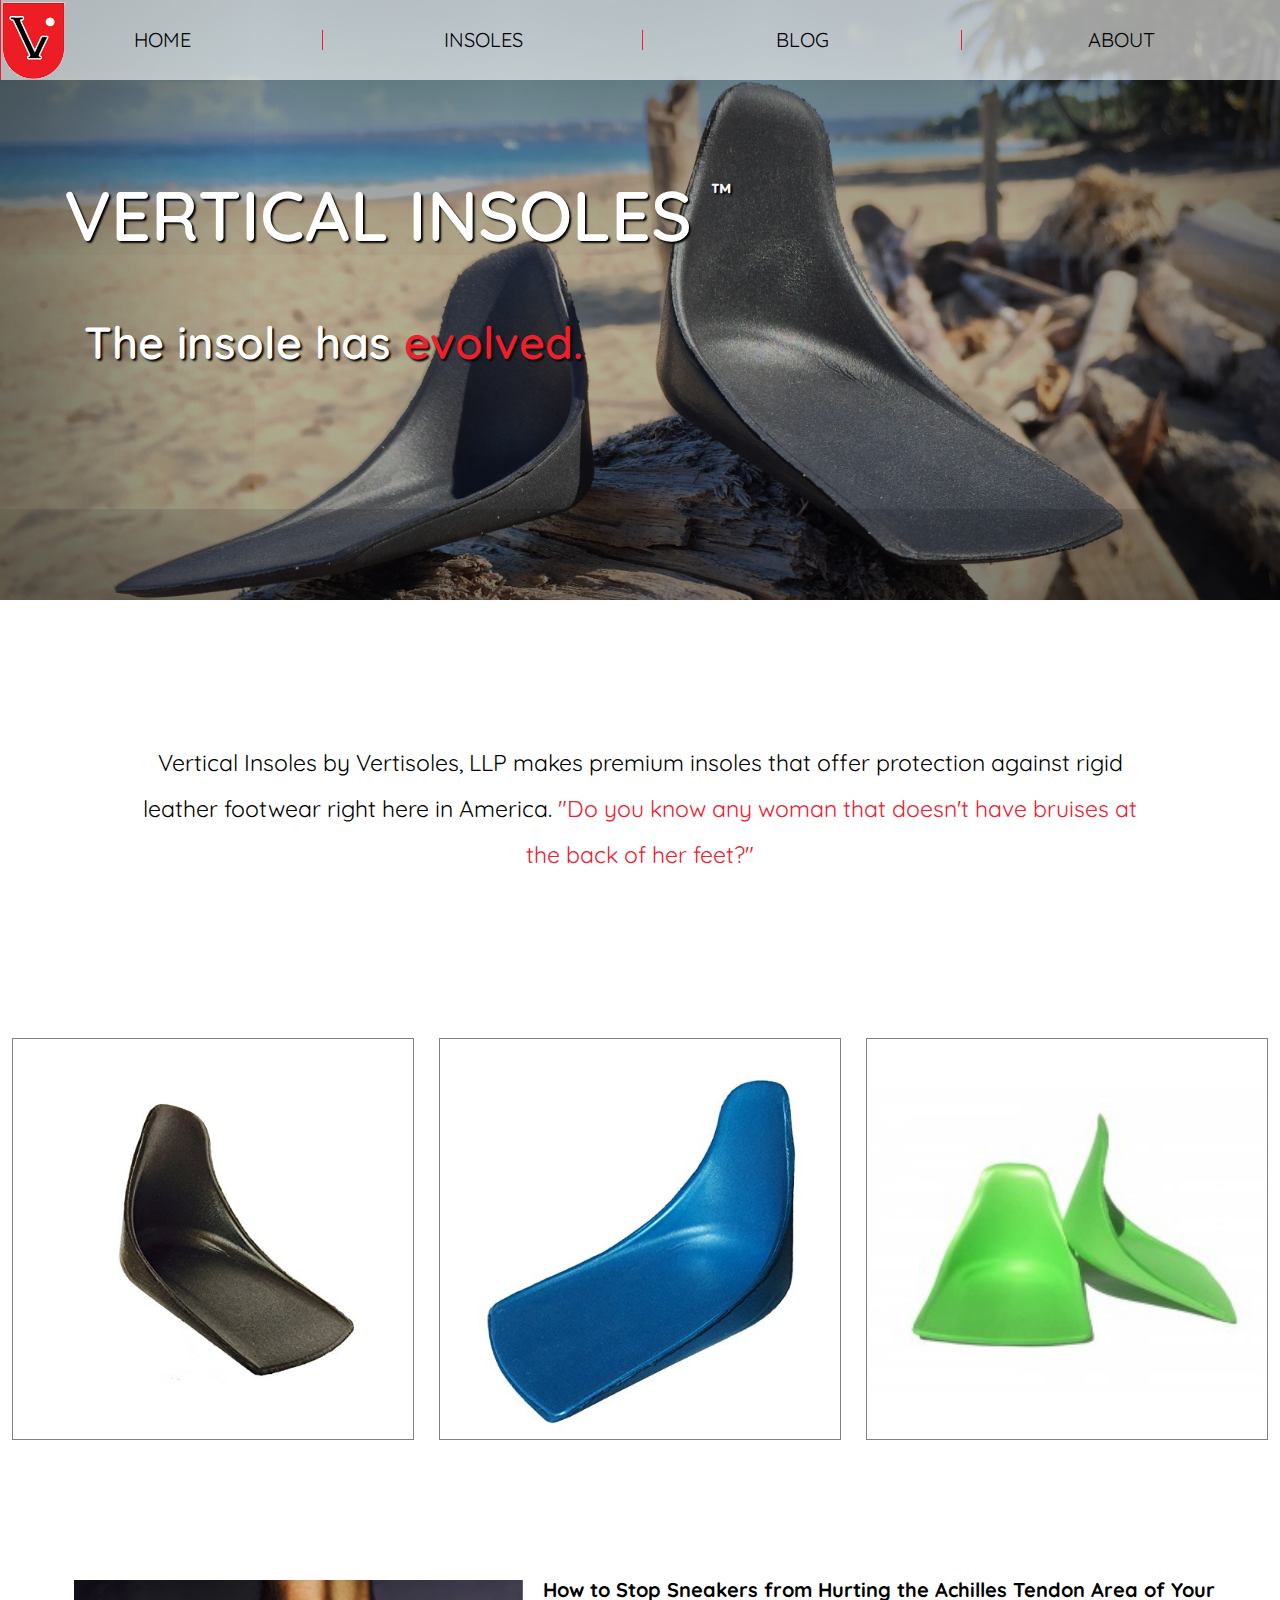
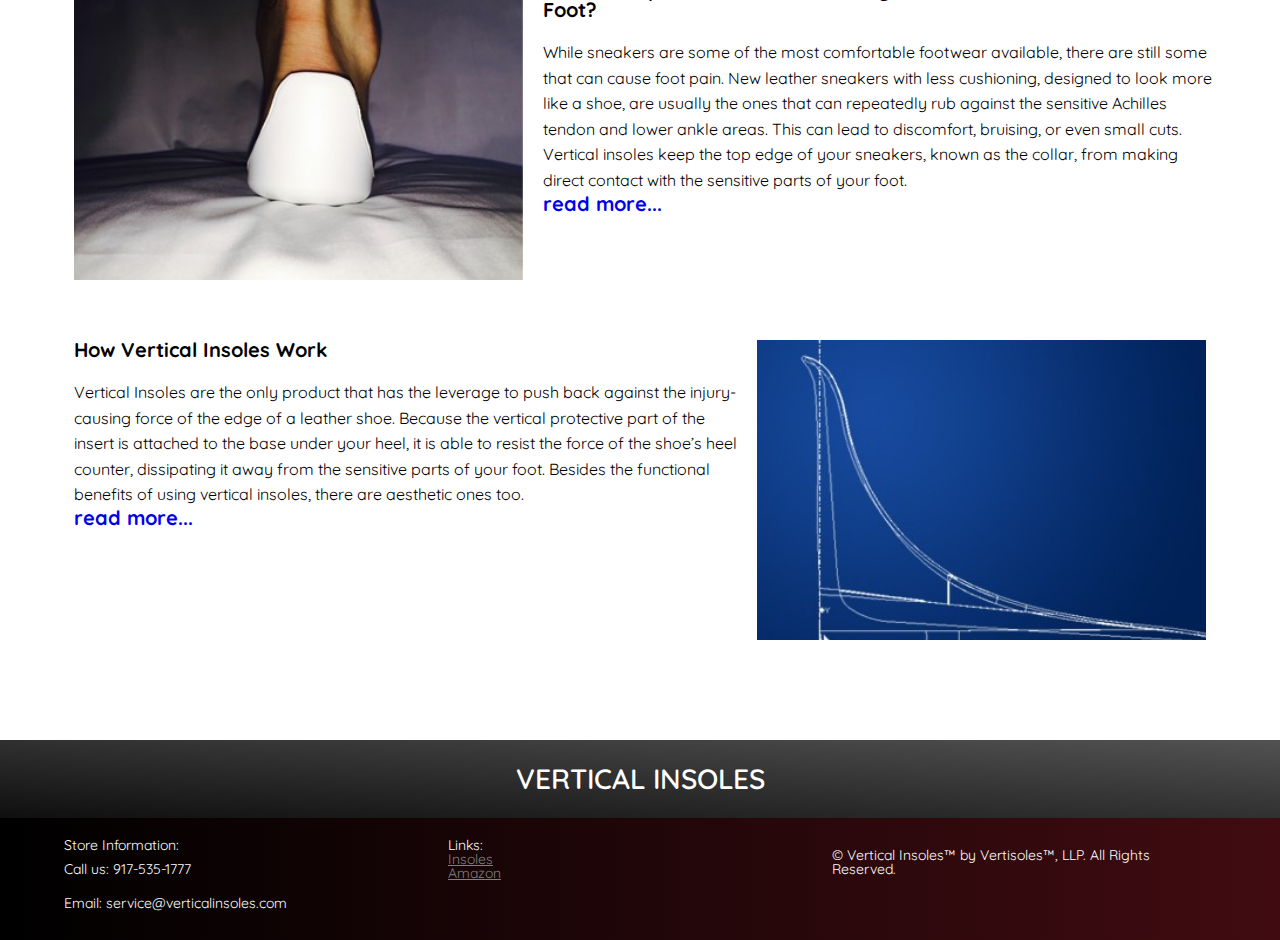
<file: index.html>
<!DOCTYPE html>
<html>
  <head>
    <meta charset="utf-8">
    <title> Vertical Insoles </title>
    <meta name="viewport" content="width=device-width, initial-scale=1.0">

    <link rel="stylesheet" href="assets/stylesheets/main.css">
    <link href="https://fonts.googleapis.com/css?family=Quicksand:400,500" rel="stylesheet">
    <script src="https://ajax.googleapis.com/ajax/libs/jquery/3.2.1/jquery.min.js"></script>
    <!-- <link rel="external" href="assets/stylesheets/master.js"> -->

  </head>
  <body>


<!--
||||||||||||||||||||||||||||||||||||||||||||||||||||||||||||||||||||||||||||||||
|||||||||||||||||||||| HEADER|||||||||||HEADER||||||||||HEADER||||||||||||||||||
||||||||||||||||||||||||||||||||||||||||||||||||||||||||||||||||||||||||||||||||
-->
<section id="hero">
  <h1>VERTICAL INSOLES <span style="font-size:26px; vertical-align:top;">&trade;</span></h1>
  <h2 id="hero-kicker">The insole has <span class="red-text">evolved.</span></h2>
</section>

    <header id="verticalinsoles">

      <!-- NAV BAR -->

      <nav>
        <a id="nav-logo" href="index.html"> <p>HOME</p> </a>
        <ul>
          <li class="nav-links"><a href="product.html">INSOLES</a></li>
          <li class="nav-links  blog-dropdown"><a>BLOG
            <div class="blog-drawer">
              <a href="article1.html">How to Stop Hurting your Heel</a>
              <a href="article2.html">How Vertical Inosles work</a>
              <a href="article3.html">Anatomy of a Shoe</a>
              <a href="article4.html">Correct Boot Sizing</a>
            </div>
          </a>
          </li>

          <li class="nav-links"><a href="about.html">ABOUT</a></li>
        </ul>
      </nav>

  </header>



    <!-- remember to remove css background to enable these to become visible!!!!!!!!!!!!!!!!! -->
    <div class="header-background">
      <div class="slides" style="background: url('assets/images/aboutuspic.jpg') top; background-size:cover; background-repeat:no-repeat; transition:2s; "></div>
      <div class="slides" style="background: url('assets/images/shoe.jpg') center; background-size:cover; background-repeat:no-repeat; transition:2s; "></div>
      <div class="slides" style="background: url('assets/images/twoinsoles.jpg') bottom; background-size:cover; background-repeat:no-repeat; transition:2s;"></div>
      <div class="slides" style="background: url('assets/images/heel.jpg') center; background-size:cover; background-repeat:no-repeat; transition:2s; "></div>
      <div class="slides" style="background: url('assets/images/underinsole.jpg') center; background-size:cover; background-repeat:no-repeat; transition:2s;"></div>

    </div>

    <div class="header-background-color"></div>

<!--
||||||||||||||||||||||||||||||||||||||||||||||||||||||||||||||||||||||||||||||||
|||||||||| TEXT BREAKER|||||||||||TEXT BREAKER||||||||||TEXT BREAKER||||||||||||
||||||||||||||||||||||||||||||||||||||||||||||||||||||||||||||||||||||||||||||||
-->

    <section id="breaker-section">
      <h3 class="breaker-text">Vertical Insoles by Vertisoles, LLP makes premium insoles that offer protection against rigid leather footwear right here in America. <span class="red-text">"Do you know any woman that doesn't have bruises at the back of her feet?"</span></h3>
    </section>

<!--
||||||||||||||||||||||||||||||||||||||||||||||||||||||||||||||||||||||||||||||||
|||||||||| PRODUCT SECTION|||||||||||PRODUCT SECTION|||||||PRODUCT SECTION||||||
||||||||||||||||||||||||||||||||||||||||||||||||||||||||||||||||||||||||||||||||
-->


    <section id="product-section">

      <div class="product-showcase product-styles product-1">
        <div class="product-overlay">
          <h3>Achilles Shield</h3>
          <p>Designed to protect against heel blisters</p>
          <div class="overlay-button"><a href="product.html">Learn More</a></div>
      </div>
    </div>

      <div class="product-showcase product-styles product-2">
        <div class="product-overlay">
          <h3>Achilles Shield Sport</h3>
          <p>Their low volume design is made possible with high-performance rubberized materials.</p>
          <div class="overlay-button"><a href="product.html">Learn More</a></div>
      </div>
    </div>

      <div class="product-showcase product-styles product-3">
        <div class="product-overlay">
          <h3>Achilles Shield Sport</h3>
          <p>Their low volume design is made possible with high-performance rubberized materials.</p>
          <div class="overlay-button"><a href="product.html">Learn More</a></div>
      </div>
    </div>

    </section>


<!--
||||||||||||||||||||||||||||||||||||||||||||||||||||||||||||||||||||||||||||||||
||||||||||INFO SECTION|||||||||||INFO SECTION|||||||INFO SECTION||||||||||||||||
||||||||||||||||||||||||||||||||||||||||||||||||||||||||||||||||||||||||||||||||
-->

  <section id="article-section">
    <div class="article">
      <div class="article-img1"></div>
      <div class="article-text"> <h2>How to Stop Sneakers from Hurting the Achilles Tendon Area of Your Foot?</h2>
        <p>While sneakers are some of the most comfortable footwear available, there are still some that can cause foot pain. New leather sneakers with less cushioning, designed to look more like a shoe, are usually the ones that can repeatedly rub against the sensitive Achilles tendon and lower ankle areas. This can lead to discomfort, bruising, or even small cuts. Vertical insoles keep the top edge of your sneakers, known as the collar, from making direct contact with the sensitive parts of your foot.</p>
        <a href="article1.html">read more...</a>
      </div>
    </div>

    <div class="article">
      <div class="article-text">
        <h2>How Vertical Insoles Work</h2>
         <p>Vertical Insoles are the only product that has the leverage to push back against the injury-causing force of the edge of a leather shoe. Because the vertical protective part of the insert is attached to the base under your heel, it is able to resist the force of the shoe’s heel counter, dissipating it away from the sensitive parts of your foot. Besides the functional benefits of using vertical insoles, there are aesthetic ones too. </p>
         <a href="article2.html">read more...</a>
        </div>
      <div class="article-img2"></div>
    </div>


  </section>


<!--
||||||||||||||||||||||||||||||||||||||||||||||||||||||||||||||||||||||||||||||||
||||||||||||||||BANNER|||||||||||BANNER|||||||BANNER||||||||||||||||||||||||||||
||||||||||||||||||||||||||||||||||||||||||||||||||||||||||||||||||||||||||||||||
-->

<section id="banner">
  VERTICAL INSOLES
</section>


<!--
||||||||||||||||||||||||||||||||||||||||||||||||||||||||||||||||||||||||||||||||
|||||||||||||||||FOOTER|||||||||||FOOTER|||||||FOOTER|||||||||||||||||||||||||||
||||||||||||||||||||||||||||||||||||||||||||||||||||||||||||||||||||||||||||||||
-->

  <footer>
    <div class="footer-col">
      <h4>Store Information:</h4>
      <p>Call us: 917-535-1777</p>
      <p>Email: service@verticalinsoles.com</p>
    </div>

    <div class="footer-col">
      <h4>Links:</h4>
      <a href="product.html">Insoles</a><br>
      <a target="_blank" href="https://www.amazon.com/Vertical-Insoles/b/ref=bl_dp_s_web_10661737011?ie=UTF8&node=10661737011&field-lbr_brands_browse-bin=Vertical+Insoles">Amazon</a>
    </div>

    <div class="footer-col">
      <p>© Vertical Insoles™ by Vertisoles™, LLP. All Rights Reserved.</p>
    </div>

  </footer>





<!-- <script type="text/javascript">
    // document.getElementById('banner').innerHTML= "yo";
</script> -->


<!-- Link to the master js file below -->
<script src="assets/stylesheets/master.js"></script>

  </body>
</html>
</file>
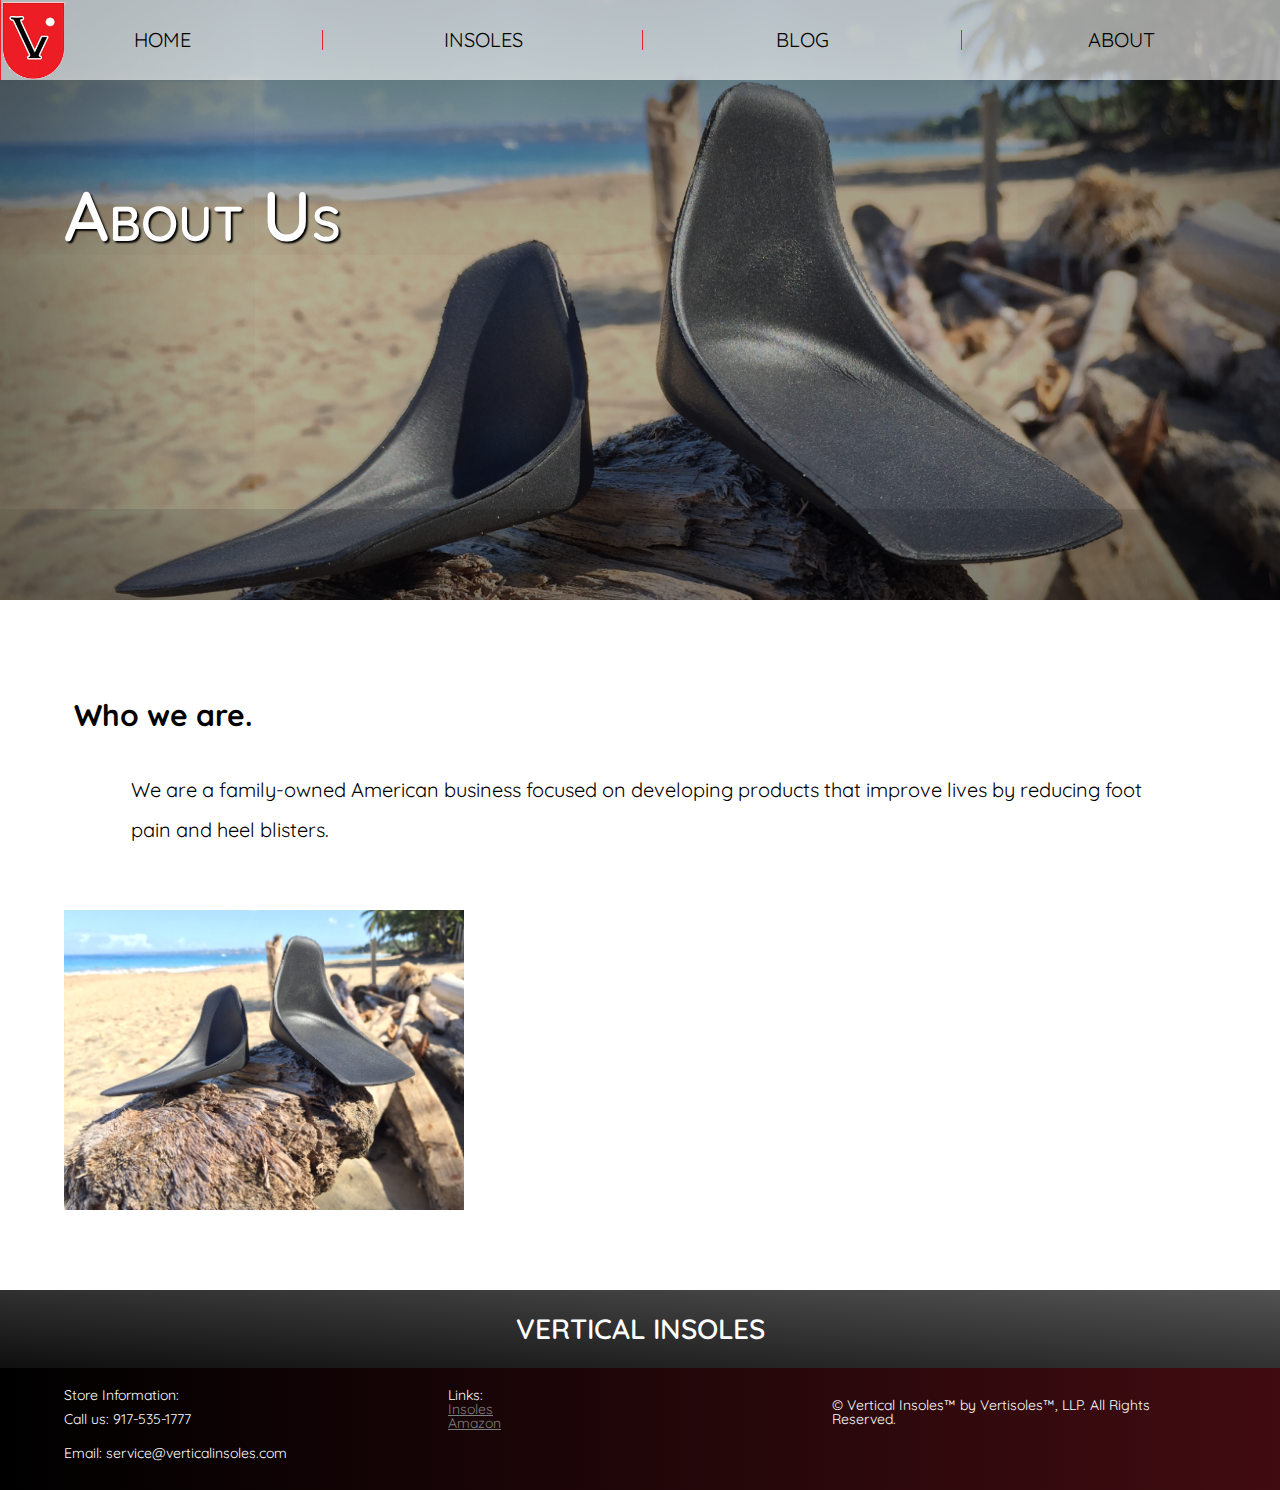
<file: about.html>
<!DOCTYPE html>
<html>
  <head>
    <meta charset="utf-8">
    <title> Vertical Insoles - About Us
</title>
    <meta name="viewport" content="width=device-width, initial-scale=1.0">

    <link rel="stylesheet" href="assets/stylesheets/main.css">
    <link href="https://fonts.googleapis.com/css?family=Quicksand:400,500" rel="stylesheet">
    <script src="https://ajax.googleapis.com/ajax/libs/jquery/3.2.1/jquery.min.js"></script>
    <link rel="external" href="assets/stylesheets/master.js">

    <style media="screen">

    .article-text h2{
    	font-size: 30px;
    	font-weight: bold;
    }

      .article-text p{
        font-size: 20px;
        max-width: 700px;
        line-height: 2em;
        max-width: 100%;
        padding: 20px 5%;

      }

      .aboutpic{
        height: 300px;
        width: auto;
      }

      .header-background {
      	position: relative;
      	z-index: 0;
      	background: url('assets/images/aboutuspic.jpg') top;
      	background-size: cover;
      	height: 600px;
      	min-height: 600px;
      	/*filter: blur(1.8px);*/
      }
    </style>


  </head>
  <body>


<!--
||||||||||||||||||||||||||||||||||||||||||||||||||||||||||||||||||||||||||||||||
|||||||||||||||||||||| HEADER|||||||||||HEADER||||||||||HEADER||||||||||||||||||
||||||||||||||||||||||||||||||||||||||||||||||||||||||||||||||||||||||||||||||||
-->


    <header id="verticalinsoles">

      <!-- NAV BAR -->

      <nav>
        <a id="nav-logo" href="index.html"> <p>HOME</p> </a>
        <ul>
          <li class="nav-links"><a href="product.html">INSOLES</a></li>
          <li class="nav-links  blog-dropdown"><a>BLOG
            <div class="blog-drawer">
              <a href="article1.html">How to Stop Hurting your Heel</a>
              <a href="article2.html">How Vertical Inosles work</a>
              <a href="article3.html">Anatomy of a Shoe</a>
              <a href="article4.html">Correct Boot Sizing</a>
            </div>
          </a>
          </li>

          <li class="nav-links"><a href="about.html">ABOUT</a></li>
        </ul>
      </nav>


    </header>

    <section id="hero">
      <h1>About Us</h1>
      <!-- <h2 id="hero-kicker">The insole has <span class="red-text">evolved.</span></h2> -->

    </section>


    <!-- remember to remove css background to enable these to become visible!!!!!!!!!!!!!!!!! -->
    <div class="header-background">
      <div class="slides" href="#"></div>
    </div>

    <div class="header-background-color"></div>


<!--
||||||||||||||||||||||||||||||||||||||||||||||||||||||||||||||||||||||||||||||||
||||||||||INFO SECTION|||||||||||INFO SECTION|||||||INFO SECTION||||||||||||||||
||||||||||||||||||||||||||||||||||||||||||||||||||||||||||||||||||||||||||||||||
-->

<section id="article-section">
  <div class="article">
    <!-- <div class="product-img1"></div> -->
    <div class="article-text"> <h2>Who we are.
</h2>
<br>
<p>We are a family-owned American business focused on developing products that improve lives by reducing foot pain and heel blisters.</p>
    </div>
  </div>

  <img class="aboutpic" src="assets/images/aboutuspic.jpg" alt="">



</section>


<!--
||||||||||||||||||||||||||||||||||||||||||||||||||||||||||||||||||||||||||||||||
||||||||||||||||BANNER|||||||||||BANNER|||||||BANNER||||||||||||||||||||||||||||
||||||||||||||||||||||||||||||||||||||||||||||||||||||||||||||||||||||||||||||||
-->

<section id="banner">
<h1>VERTICAL INSOLES</h1>
</section>
<!--
||||||||||||||||||||||||||||||||||||||||||||||||||||||||||||||||||||||||||||||||
|||||||||||||||||FOOTER|||||||||||FOOTER|||||||FOOTER|||||||||||||||||||||||||||
||||||||||||||||||||||||||||||||||||||||||||||||||||||||||||||||||||||||||||||||
-->

<footer>
  <div class="footer-col">
    <h4>Store Information:</h4>
    <p>Call us: 917-535-1777</p>
    <p>Email: service@verticalinsoles.com</p>
  </div>

  <div class="footer-col">
    <h4>Links:</h4>
    <a href="product.html">Insoles</a><br>
    <a target="_blank" href="https://www.amazon.com/Vertical-Insoles/b/ref=bl_dp_s_web_10661737011?ie=UTF8&node=10661737011&field-lbr_brands_browse-bin=Vertical+Insoles">Amazon</a>
  </div>

  <div class="footer-col">
    <p>© Vertical Insoles™ by Vertisoles™, LLP. All Rights Reserved.</p>
  </div>

</footer>

<script src="assets/stylesheets/master.js"></script>

</body>
</html>
</file>
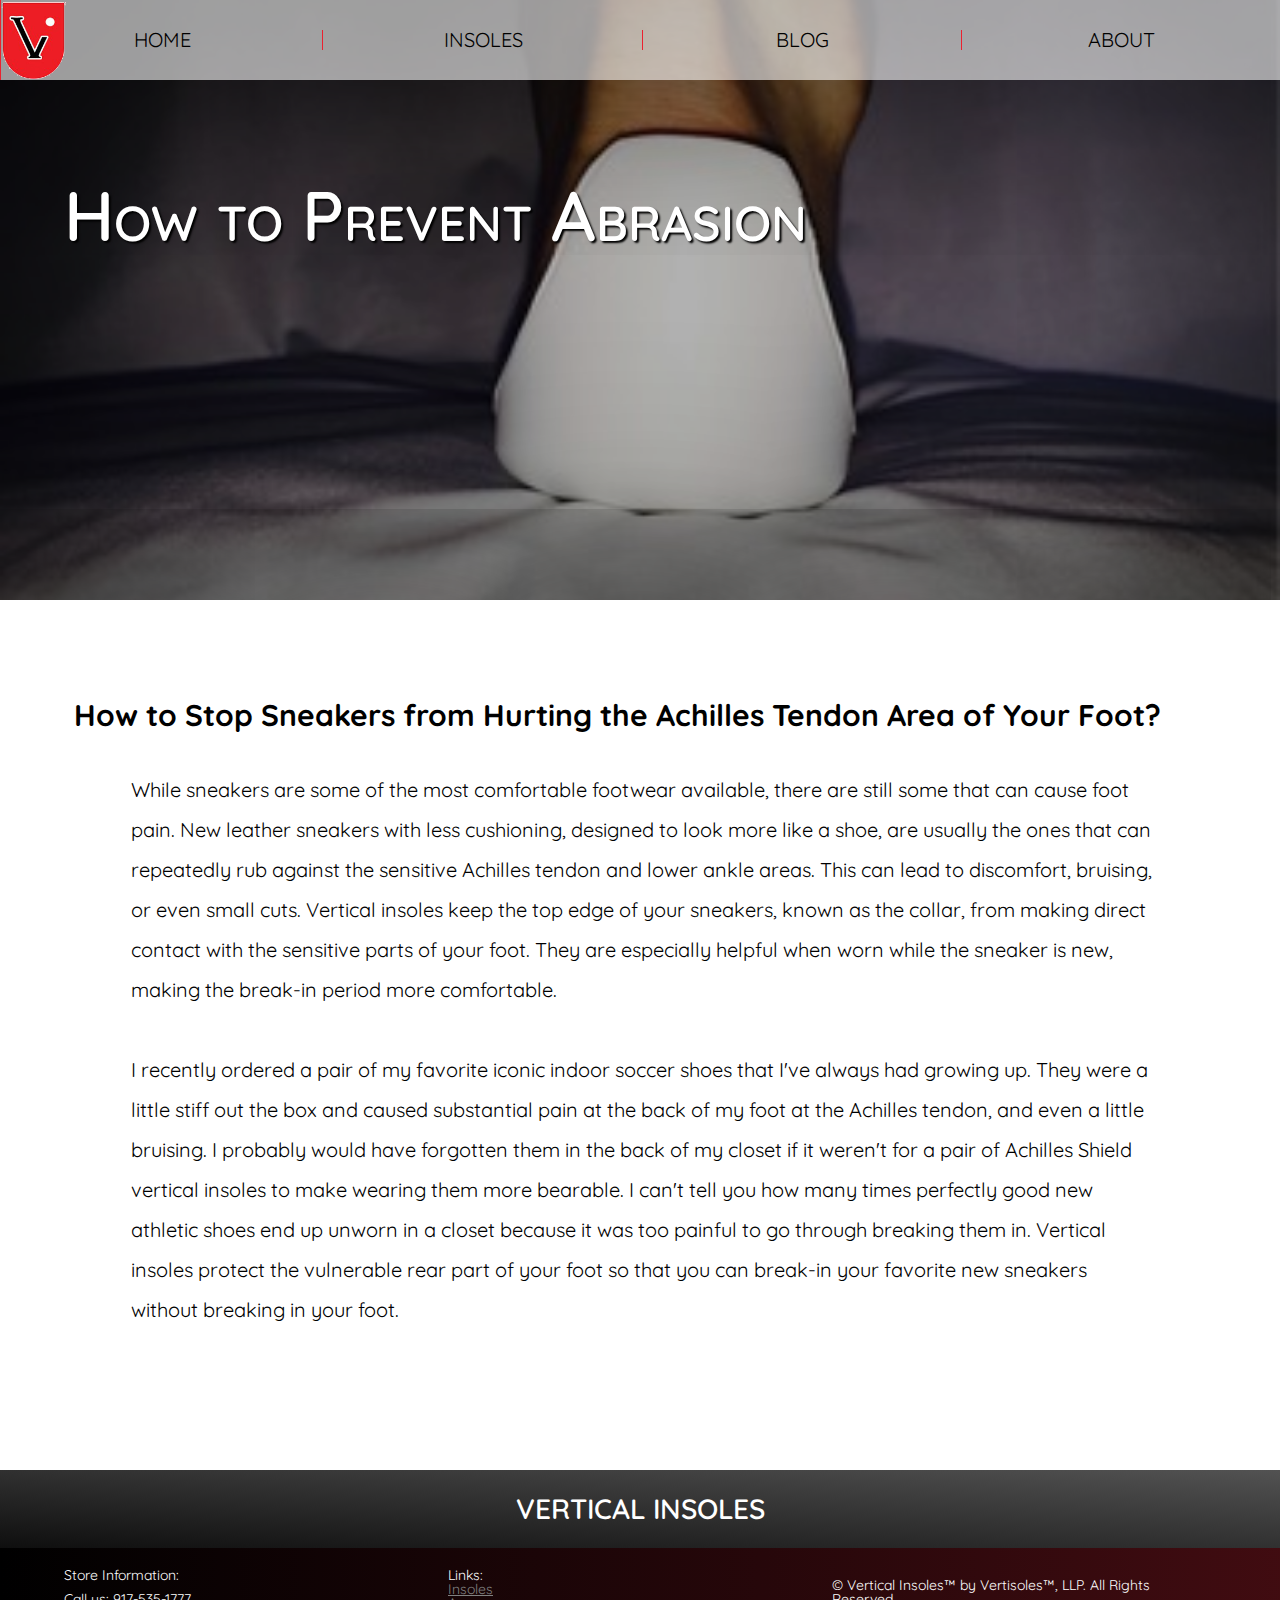
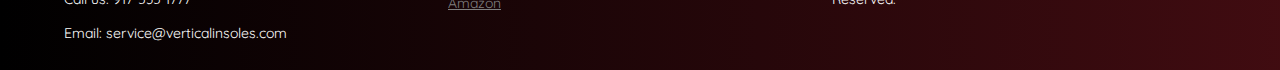
<file: article1.html>
<!DOCTYPE html>
<html>
  <head>
    <meta charset="utf-8">
    <title> Vertical Insoles - How to Stop Sneakers from Hurting the Achilles Tendon Area of Your Foot?
</title>
    <meta name="viewport" content="width=device-width, initial-scale=1.0">

    <link rel="stylesheet" href="assets/stylesheets/main.css">
    <link href="https://fonts.googleapis.com/css?family=Quicksand:400,500" rel="stylesheet">
    <script src="https://ajax.googleapis.com/ajax/libs/jquery/3.2.1/jquery.min.js"></script>
    <link rel="external" href="assets/stylesheets/master.js">

    <style media="screen">

    .article-text h2{
    	font-size: 30px;
    	font-weight: bold;
    }

      .article-text p{
        font-size: 20px;
        max-width: 700px;
        line-height: 2em;
        max-width: 100%;
        padding: 20px 5%;

      }
    </style>


  </head>
  <body>


<!--
||||||||||||||||||||||||||||||||||||||||||||||||||||||||||||||||||||||||||||||||
|||||||||||||||||||||| HEADER|||||||||||HEADER||||||||||HEADER||||||||||||||||||
||||||||||||||||||||||||||||||||||||||||||||||||||||||||||||||||||||||||||||||||
-->
<section id="hero">
  <h1>How to Prevent Abrasion</h1>
</section>

    <header id="verticalinsoles">

      <!-- NAV BAR -->

      <nav>
        <a id="nav-logo" href="index.html"> <p>HOME</p> </a>
        <ul>
          <li class="nav-links"><a href="product.html">INSOLES</a></li>
          <li class="nav-links  blog-dropdown"><a>BLOG
            <div class="blog-drawer">
              <a href="article1.html">How to Stop Hurting your Heel</a>
              <a href="article2.html">How Vertical Inosles work</a>
              <a href="article3.html">Anatomy of a Shoe</a>
              <a href="article4.html">Correct Boot Sizing</a>
            </div>
          </a>
          </li>

          <li class="nav-links"><a href="about.html">ABOUT</a></li>
        </ul>
      </nav>

  </header>



    <!-- remember to remove css background to enable these to become visible!!!!!!!!!!!!!!!!! -->
    <div class="header-background">

      <div class="slides" style="background: url('assets/images/heel.jpg') center; background-size:cover; background-repeat:no-repeat; transition:2s; "></div>

    </div>

    <div class="header-background-color"></div>

<!--
||||||||||||||||||||||||||||||||||||||||||||||||||||||||||||||||||||||||||||||||
||||||||||INFO SECTION|||||||||||INFO SECTION|||||||INFO SECTION||||||||||||||||
||||||||||||||||||||||||||||||||||||||||||||||||||||||||||||||||||||||||||||||||
-->

<section id="article-section">
  <div class="article">
    <!-- <div class="product-img1"></div> -->
    <div class="article-text"> <h2>How to Stop Sneakers from Hurting the Achilles Tendon Area of Your Foot?
</h2>
<br>
<p>While sneakers are some of the most comfortable footwear available, there are still some that can cause foot pain. New leather sneakers with less cushioning, designed to look more like a shoe, are usually the ones that can repeatedly rub against the sensitive Achilles tendon and lower ankle areas. This can lead to discomfort, bruising, or even small cuts. Vertical insoles keep the top edge of your sneakers, known as the collar, from making direct contact with the sensitive parts of your foot. They are especially helpful when worn while the sneaker is new, making the break-in period more comfortable.
<br>
<br>
I recently ordered a pair of my favorite iconic indoor soccer shoes that I've always had growing up. They were a little stiff out the box and caused substantial pain at the back of my foot at the Achilles tendon, and even a little bruising. I probably would have forgotten them in the back of my closet if it weren't for a pair of Achilles Shield vertical insoles to make wearing them more bearable. I can't tell you how many times perfectly good new athletic shoes end up unworn in a closet because it was too painful to go through breaking them in. Vertical insoles protect the vulnerable rear part of your foot so that you can break-in your favorite new sneakers without breaking in your foot.</p>

    </div>
  </div>


</section>


<!--
||||||||||||||||||||||||||||||||||||||||||||||||||||||||||||||||||||||||||||||||
||||||||||||||||BANNER|||||||||||BANNER|||||||BANNER||||||||||||||||||||||||||||
||||||||||||||||||||||||||||||||||||||||||||||||||||||||||||||||||||||||||||||||
-->

<section id="banner">
<h1>VERTICAL INSOLES</h1>
</section>
<!--
||||||||||||||||||||||||||||||||||||||||||||||||||||||||||||||||||||||||||||||||
|||||||||||||||||FOOTER|||||||||||FOOTER|||||||FOOTER|||||||||||||||||||||||||||
||||||||||||||||||||||||||||||||||||||||||||||||||||||||||||||||||||||||||||||||
-->

<footer>
  <div class="footer-col">
    <h4>Store Information:</h4>
    <p>Call us: 917-535-1777</p>
    <p>Email: service@verticalinsoles.com</p>
  </div>

  <div class="footer-col">
    <h4>Links:</h4>
    <a href="product.html">Insoles</a><br>
    <a target="_blank" href="https://www.amazon.com/Vertical-Insoles/b/ref=bl_dp_s_web_10661737011?ie=UTF8&node=10661737011&field-lbr_brands_browse-bin=Vertical+Insoles">Amazon</a>
  </div>

  <div class="footer-col">
    <p>© Vertical Insoles™ by Vertisoles™, LLP. All Rights Reserved.</p>
  </div>

</footer>

<script src="assets/stylesheets/master.js"></script>

</body>
</html>
</file>
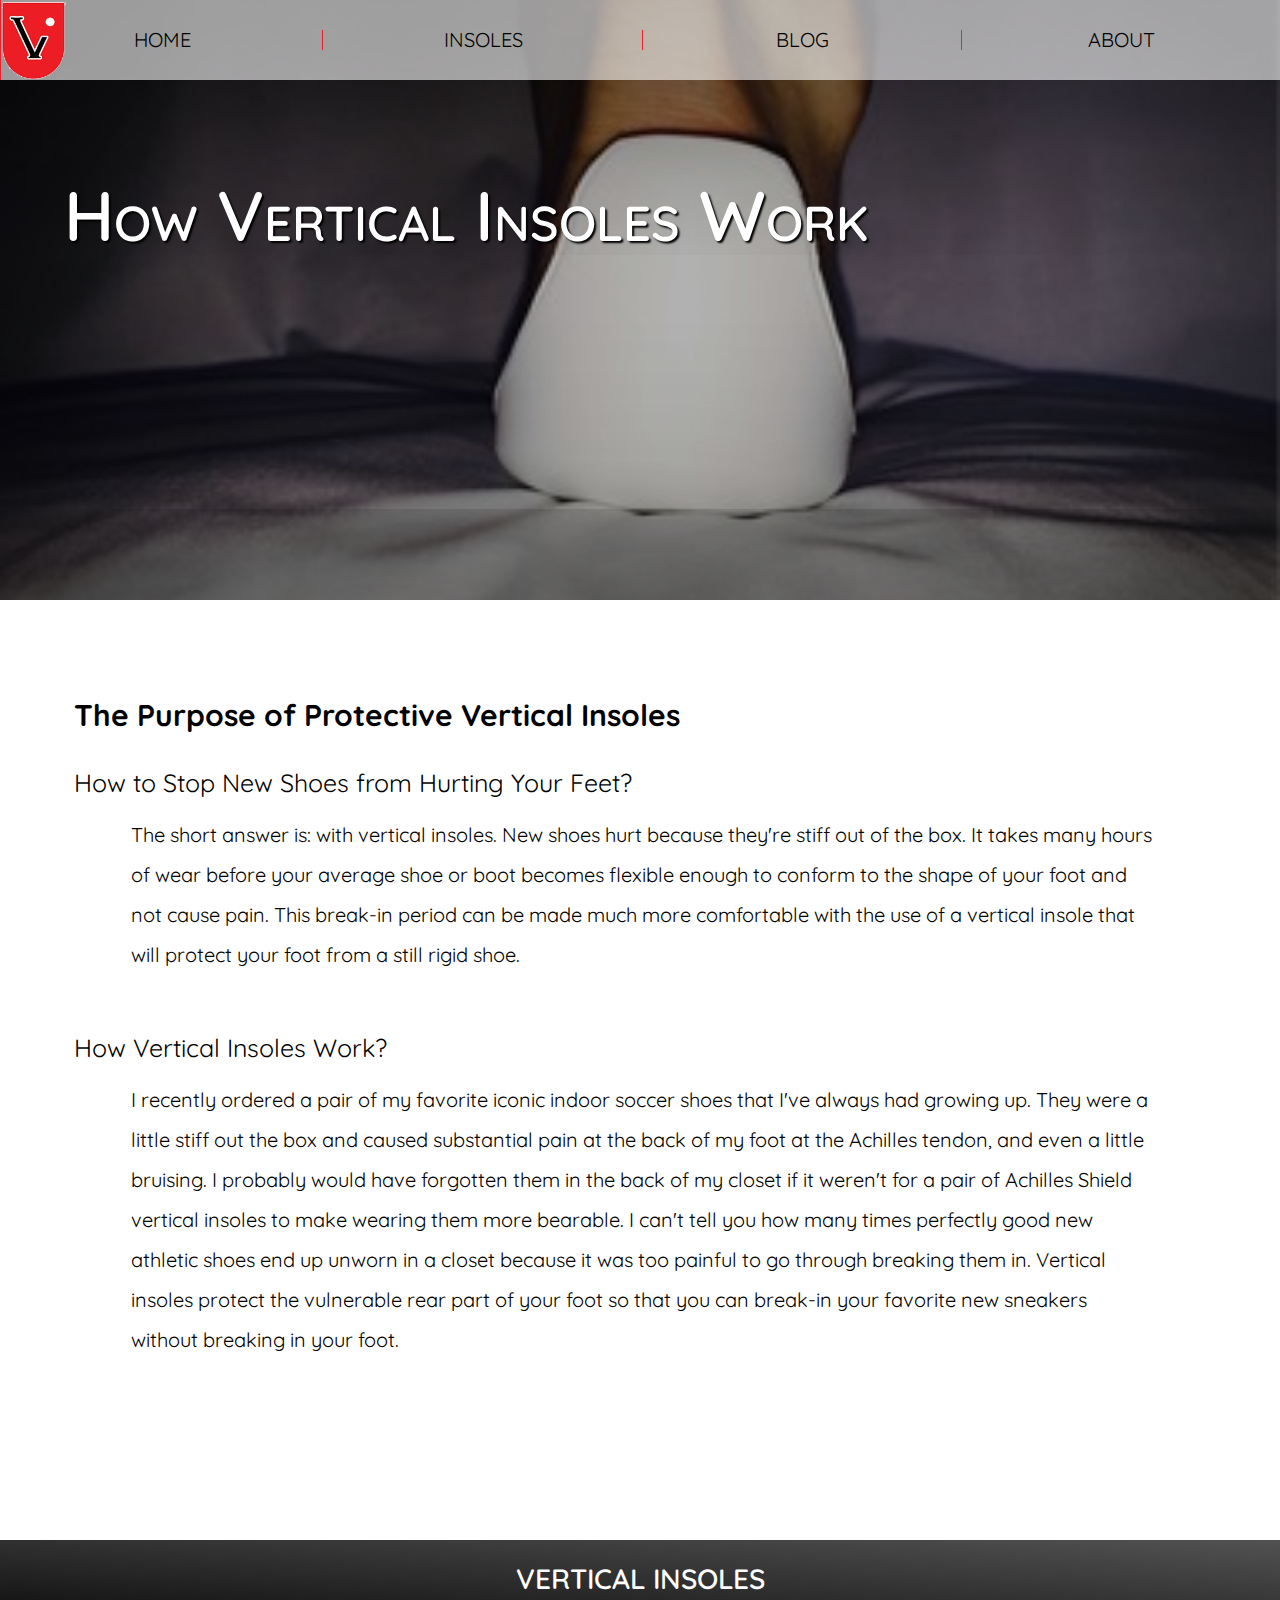
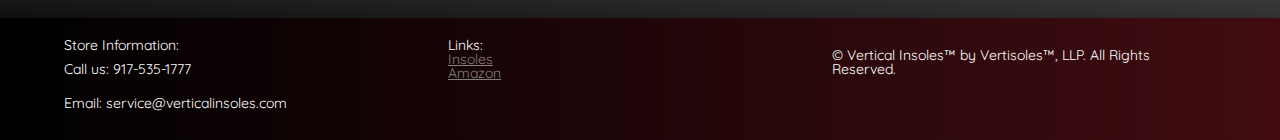
<file: article2.html>
<!DOCTYPE html>
<html>
  <head>
    <meta charset="utf-8">
    <title> Vertical Insoles - The purpose of vertical insoles
</title>
    <meta name="viewport" content="width=device-width, initial-scale=1.0">

    <link rel="stylesheet" href="assets/stylesheets/main.css">
    <link href="https://fonts.googleapis.com/css?family=Quicksand:400,500" rel="stylesheet">
    <script src="https://ajax.googleapis.com/ajax/libs/jquery/3.2.1/jquery.min.js"></script>
    <link rel="external" href="assets/stylesheets/master.js">

    <style media="screen">

    .article-text h2{
    	font-size: 30px;
    	font-weight: bold;
    }
    .article-text h3{
      font-size: 25px;
      /*font-weight: bold;*/
    }

      .article-text p{
        font-size: 20px;
        max-width: 700px;
        line-height: 2em;
        max-width: 100%;
        padding: 20px 5%;

      }
    </style>


  </head>
  <body>


<!--
||||||||||||||||||||||||||||||||||||||||||||||||||||||||||||||||||||||||||||||||
|||||||||||||||||||||| HEADER|||||||||||HEADER||||||||||HEADER||||||||||||||||||
||||||||||||||||||||||||||||||||||||||||||||||||||||||||||||||||||||||||||||||||
-->
<section id="hero">
  <h1>How Vertical Insoles Work</h1>
</section>

    <header id="verticalinsoles">

      <!-- NAV BAR -->

      <nav>
        <a id="nav-logo" href="index.html"> <p>HOME</p> </a>
        <ul>
          <li class="nav-links"><a href="product.html">INSOLES</a></li>
          <li class="nav-links  blog-dropdown"><a>BLOG
            <div class="blog-drawer">
              <a href="article1.html">How to Stop Hurting your Heel</a>
              <a href="article2.html">How Vertical Inosles work</a>
              <a href="article3.html">Anatomy of a Shoe</a>
              <a href="article4.html">Correct Boot Sizing</a>
            </div>
          </a>
          </li>

          <li class="nav-links"><a href="about.html">ABOUT</a></li>
        </ul>
      </nav>

  </header>



    <!-- remember to remove css background to enable these to become visible!!!!!!!!!!!!!!!!! -->
    <div class="header-background">

      <div class="slides" style="background: url('assets/images/heel.jpg') center; background-size:cover; background-repeat:no-repeat; transition:2s; "></div>

    </div>

    <div class="header-background-color"></div>

<!--
||||||||||||||||||||||||||||||||||||||||||||||||||||||||||||||||||||||||||||||||
||||||||||INFO SECTION|||||||||||INFO SECTION|||||||INFO SECTION||||||||||||||||
||||||||||||||||||||||||||||||||||||||||||||||||||||||||||||||||||||||||||||||||
-->

<section id="article-section">
  <div class="article">
    <!-- <div class="product-img1"></div> -->
    <div class="article-text"> <h2>The Purpose of Protective Vertical Insoles
</h2>
<br>
<br>
<h3>How to Stop New Shoes from Hurting Your Feet?</h3>
<p>The short answer is: with vertical insoles. New shoes hurt because they're stiff out of the box. It takes many hours of wear before your average shoe or boot becomes flexible enough to conform to the shape of your foot and not cause pain. This break-in period can be made much more comfortable with the use of a vertical insole that will protect your foot from a still rigid shoe.
<br>
<br>
<h3>How Vertical Insoles Work?</h3>
<p>I recently ordered a pair of my favorite iconic indoor soccer shoes that I've always had growing up. They were a little stiff out the box and caused substantial pain at the back of my foot at the Achilles tendon, and even a little bruising. I probably would have forgotten them in the back of my closet if it weren't for a pair of Achilles Shield vertical insoles to make wearing them more bearable. I can't tell you how many times perfectly good new athletic shoes end up unworn in a closet because it was too painful to go through breaking them in. Vertical insoles protect the vulnerable rear part of your foot so that you can break-in your favorite new sneakers without breaking in your foot.</p>
</p>
    </div>
  </div>


</section>


<!--
||||||||||||||||||||||||||||||||||||||||||||||||||||||||||||||||||||||||||||||||
||||||||||||||||BANNER|||||||||||BANNER|||||||BANNER||||||||||||||||||||||||||||
||||||||||||||||||||||||||||||||||||||||||||||||||||||||||||||||||||||||||||||||
-->

<section id="banner">
<h1>VERTICAL INSOLES</h1>
</section>
<!--
||||||||||||||||||||||||||||||||||||||||||||||||||||||||||||||||||||||||||||||||
|||||||||||||||||FOOTER|||||||||||FOOTER|||||||FOOTER|||||||||||||||||||||||||||
||||||||||||||||||||||||||||||||||||||||||||||||||||||||||||||||||||||||||||||||
-->

<footer>
  <div class="footer-col">
    <h4>Store Information:</h4>
    <p>Call us: 917-535-1777</p>
    <p>Email: service@verticalinsoles.com</p>
  </div>

  <div class="footer-col">
    <h4>Links:</h4>
    <a href="product.html">Insoles</a><br>
    <a target="_blank" href="https://www.amazon.com/Vertical-Insoles/b/ref=bl_dp_s_web_10661737011?ie=UTF8&node=10661737011&field-lbr_brands_browse-bin=Vertical+Insoles">Amazon</a>
  </div>

  <div class="footer-col">
    <p>© Vertical Insoles™ by Vertisoles™, LLP. All Rights Reserved.</p>
  </div>

</footer>

<script src="assets/stylesheets/master.js"></script>

</body>
</html>
</file>
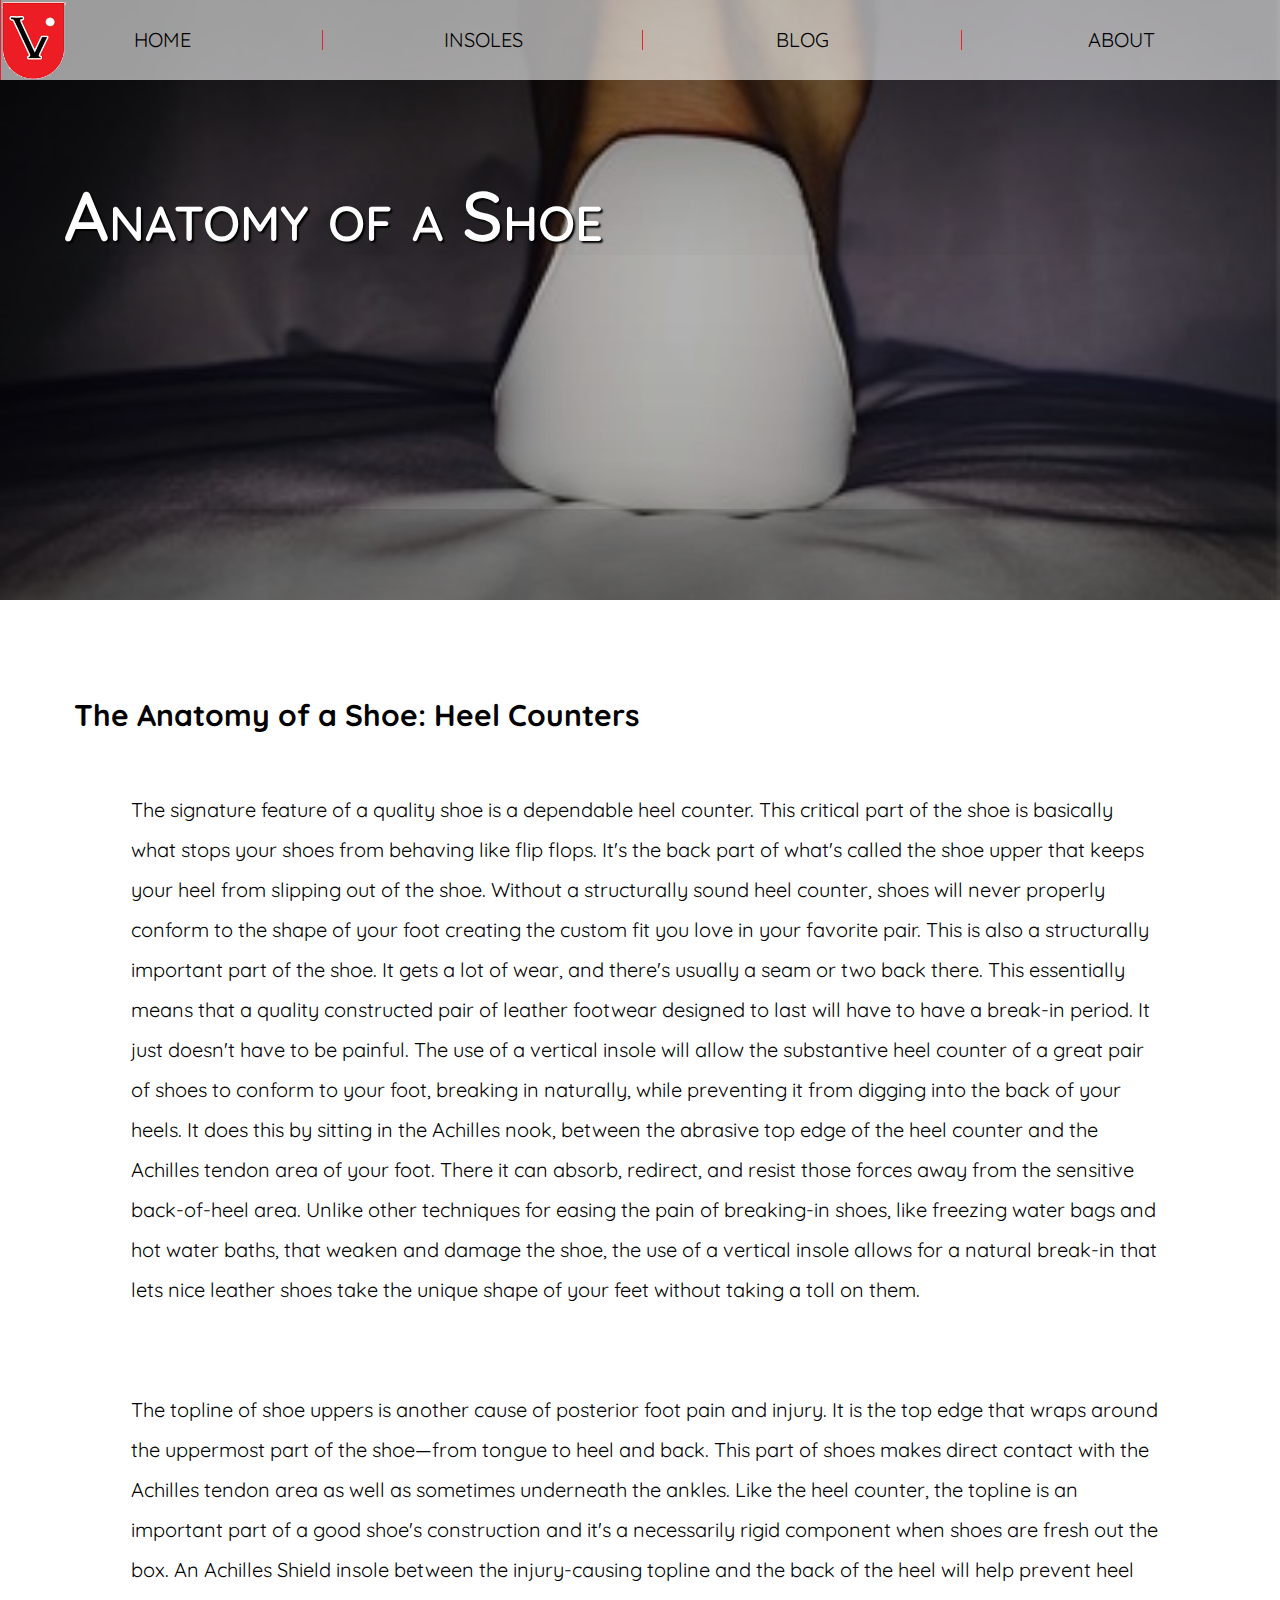
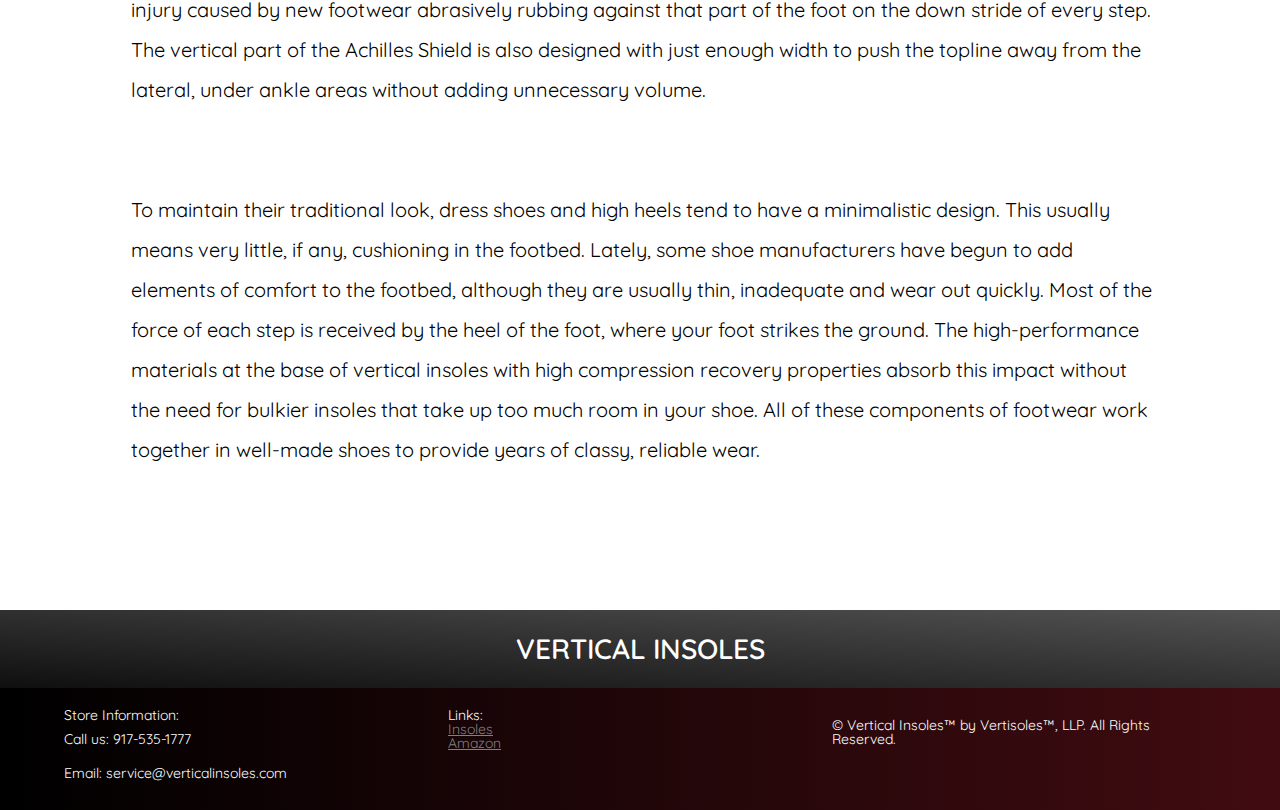
<file: article3.html>
<!DOCTYPE html>
<html>
  <head>
    <meta charset="utf-8">
    <title> Vertical Insoles - Anatomy of a Shoe
</title>
    <meta name="viewport" content="width=device-width, initial-scale=1.0">

    <link rel="stylesheet" href="assets/stylesheets/main.css">
    <link href="https://fonts.googleapis.com/css?family=Quicksand:400,500" rel="stylesheet">
    <script src="https://ajax.googleapis.com/ajax/libs/jquery/3.2.1/jquery.min.js"></script>
    <link rel="external" href="assets/stylesheets/master.js">

    <style media="screen">

    .article-text h2{
    	font-size: 30px;
    	font-weight: bold;
    }
    .article-text h3{
      font-size: 25px;
      /*font-weight: bold;*/
    }

      .article-text p{
        font-size: 20px;
        max-width: 700px;
        line-height: 2em;
        max-width: 100%;
        padding: 20px 5%;

      }
    </style>


  </head>
  <body>


<!--
||||||||||||||||||||||||||||||||||||||||||||||||||||||||||||||||||||||||||||||||
|||||||||||||||||||||| HEADER|||||||||||HEADER||||||||||HEADER||||||||||||||||||
||||||||||||||||||||||||||||||||||||||||||||||||||||||||||||||||||||||||||||||||
-->
<section id="hero">
  <h1>Anatomy of a Shoe</h1>
</section>

    <header id="verticalinsoles">

      <!-- NAV BAR -->

      <nav>
        <a id="nav-logo" href="index.html"> <p>HOME</p> </a>
        <ul>
          <li class="nav-links"><a href="product.html">INSOLES</a></li>
          <li class="nav-links  blog-dropdown"><a>BLOG
            <div class="blog-drawer">
              <a href="article1.html">How to Stop Hurting your Heel</a>
              <a href="article2.html">How Vertical Inosles work</a>
              <a href="article3.html">Anatomy of a Shoe</a>
              <a href="article4.html">Correct Boot Sizing</a>
            </div>
          </a>
          </li>

          <li class="nav-links"><a href="about.html">ABOUT</a></li>
        </ul>
      </nav>

  </header>



    <!-- remember to remove css background to enable these to become visible!!!!!!!!!!!!!!!!! -->
    <div class="header-background">

      <div class="slides" style="background: url('assets/images/heel.jpg') center; background-size:cover; background-repeat:no-repeat; transition:2s; "></div>

    </div>

    <div class="header-background-color"></div>


<!--
||||||||||||||||||||||||||||||||||||||||||||||||||||||||||||||||||||||||||||||||
||||||||||INFO SECTION|||||||||||INFO SECTION|||||||INFO SECTION||||||||||||||||
||||||||||||||||||||||||||||||||||||||||||||||||||||||||||||||||||||||||||||||||
-->

<section id="article-section">
  <div class="article">
    <!-- <div class="product-img1"></div> -->
    <div class="article-text"> <h2>The Anatomy of a Shoe: Heel Counters
</h2>
<br>
<br>
<p>The signature feature of a quality shoe is a dependable heel counter. This critical part of the shoe is basically what stops your shoes from behaving like flip flops. It's the back part of what's called the shoe upper that keeps your heel from slipping out of the shoe. Without a structurally sound heel counter, shoes will never properly conform to the shape of your foot creating the custom fit you love in your favorite pair. This is also a structurally important part of the shoe. It gets a lot of wear, and there's usually a seam or two back there. This essentially means that a quality constructed pair of leather footwear designed to last will have to have a break-in period. It just doesn't have to be painful. The use of a vertical insole will allow the substantive heel counter of a great pair of shoes to conform to your foot, breaking in naturally, while preventing it from digging into the back of your heels. It does this by sitting in the Achilles nook, between the abrasive top edge of the heel counter and the Achilles tendon area of your foot. There it can absorb, redirect, and resist those forces away from the sensitive back-of-heel area. Unlike other techniques for easing the pain of breaking-in shoes, like freezing water bags and hot water baths, that weaken and damage the shoe, the use of a vertical insole allows for a natural break-in that lets nice leather shoes take the unique shape of your feet without taking a toll on them.
</p>
<br>
<br>

<p>The topline of shoe uppers is another cause of posterior foot pain and injury. It is the top edge that wraps around the uppermost part of the shoe—from tongue to heel and back. This part of shoes makes direct contact with the Achilles tendon area as well as sometimes underneath the ankles. Like the heel counter, the topline is an important part of a good shoe's construction and it's a necessarily rigid component when shoes are fresh out the box. An Achilles Shield insole between the injury-causing topline and the back of the heel will help prevent heel injury caused by new footwear abrasively rubbing against that part of the foot on the down stride of every step. The vertical part of the Achilles Shield is also designed with just enough width to push the topline away from the lateral, under ankle areas without adding unnecessary volume.
</p>
<br>
<br>
<p>To maintain their traditional look, dress shoes and high heels tend to have a minimalistic design. This usually means very little, if any, cushioning in the footbed. Lately, some shoe manufacturers have begun to add elements of comfort to the footbed, although they are usually thin, inadequate and wear out quickly. Most of the force of each step is received by the heel of the foot, where your foot strikes the ground. The high-performance materials at the base of vertical insoles with high compression recovery properties absorb this impact without the need for bulkier insoles that take up too much room in your shoe.
All of these components of footwear work together in well-made shoes to provide years of classy, reliable wear.</p>
    </div>
  </div>


</section>


<!--
||||||||||||||||||||||||||||||||||||||||||||||||||||||||||||||||||||||||||||||||
||||||||||||||||BANNER|||||||||||BANNER|||||||BANNER||||||||||||||||||||||||||||
||||||||||||||||||||||||||||||||||||||||||||||||||||||||||||||||||||||||||||||||
-->

<section id="banner">
<h1>VERTICAL INSOLES</h1>
</section>
<!--
||||||||||||||||||||||||||||||||||||||||||||||||||||||||||||||||||||||||||||||||
|||||||||||||||||FOOTER|||||||||||FOOTER|||||||FOOTER|||||||||||||||||||||||||||
||||||||||||||||||||||||||||||||||||||||||||||||||||||||||||||||||||||||||||||||
-->

<footer>
  <div class="footer-col">
    <h4>Store Information:</h4>
    <p>Call us: 917-535-1777</p>
    <p>Email: service@verticalinsoles.com</p>
  </div>

  <div class="footer-col">
    <h4>Links:</h4>
    <a href="product.html">Insoles</a><br>
    <a target="_blank" href="https://www.amazon.com/Vertical-Insoles/b/ref=bl_dp_s_web_10661737011?ie=UTF8&node=10661737011&field-lbr_brands_browse-bin=Vertical+Insoles">Amazon</a>
  </div>

  <div class="footer-col">
    <p>© Vertical Insoles™ by Vertisoles™, LLP. All Rights Reserved.</p>
  </div>

</footer>

<script src="assets/stylesheets/master.js"></script>

</body>
</html>
</file>
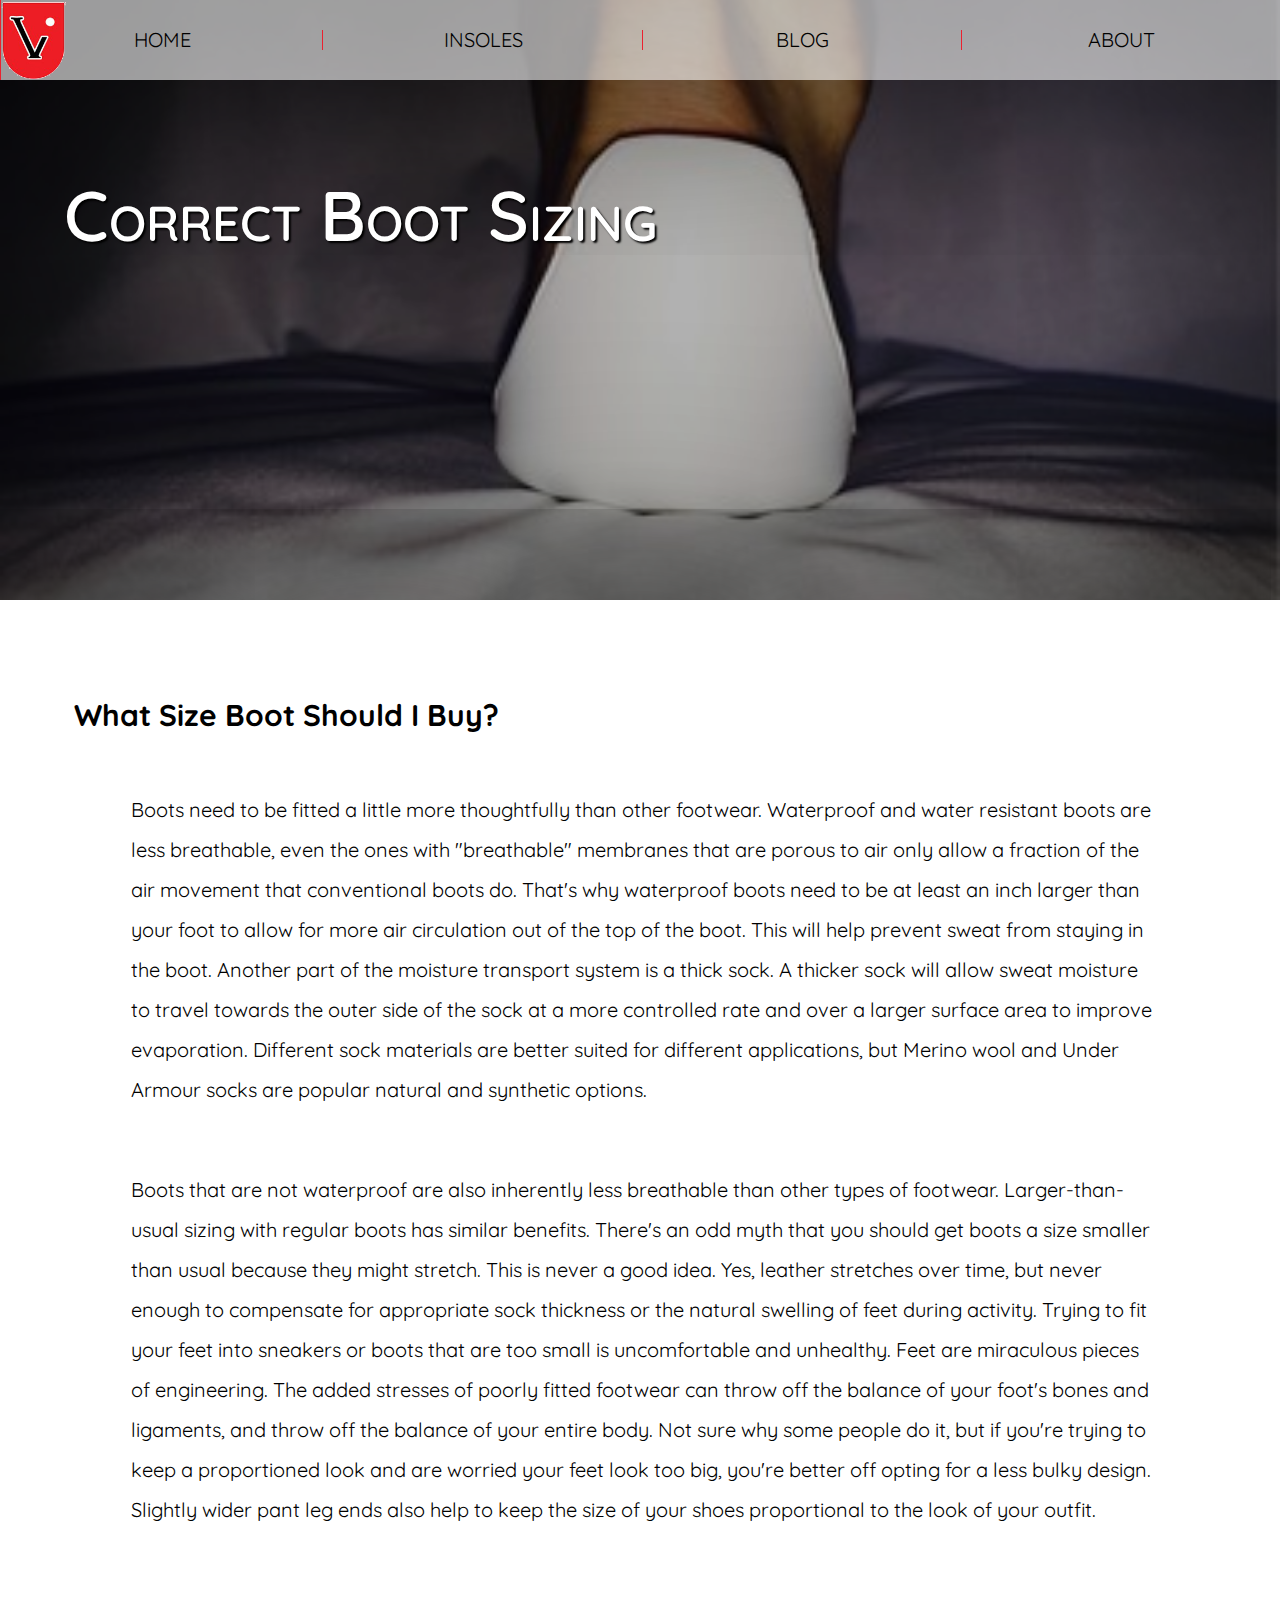
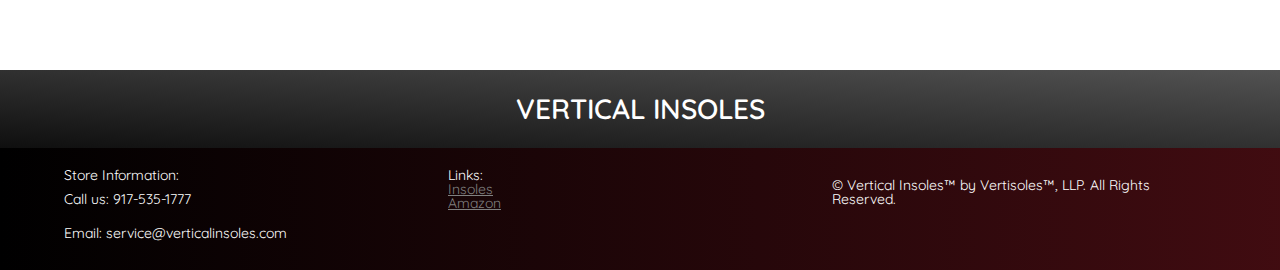
<file: article4.html>
<!DOCTYPE html>
<html>
  <head>
    <meta charset="utf-8">
    <title> Vertical Insoles - Boot Sizing
</title>
    <meta name="viewport" content="width=device-width, initial-scale=1.0">

    <link rel="stylesheet" href="assets/stylesheets/main.css">
    <link href="https://fonts.googleapis.com/css?family=Quicksand:400,500" rel="stylesheet">
    <script src="https://ajax.googleapis.com/ajax/libs/jquery/3.2.1/jquery.min.js"></script>
    <link rel="external" href="assets/stylesheets/master.js">

    <style media="screen">

    .article-text h2{
    	font-size: 30px;
    	font-weight: bold;
    }
    .article-text h3{
      font-size: 25px;
      /*font-weight: bold;*/
    }

      .article-text p{
        font-size: 20px;
        max-width: 700px;
        line-height: 2em;
        max-width: 100%;
        padding: 20px 5%;

      }
    </style>


  </head>
  <body>


<!--
||||||||||||||||||||||||||||||||||||||||||||||||||||||||||||||||||||||||||||||||
|||||||||||||||||||||| HEADER|||||||||||HEADER||||||||||HEADER||||||||||||||||||
||||||||||||||||||||||||||||||||||||||||||||||||||||||||||||||||||||||||||||||||
-->

<section id="hero">
  <h1>Correct Boot Sizing</h1>
</section>

    <header id="verticalinsoles">

      <!-- NAV BAR -->

      <nav>
        <a id="nav-logo" href="index.html"> <p>HOME</p> </a>
        <ul>
          <li class="nav-links"><a href="product.html">INSOLES</a></li>
          <li class="nav-links  blog-dropdown"><a>BLOG
            <div class="blog-drawer">
              <a href="article1.html">How to Stop Hurting your Heel</a>
              <a href="article2.html">How Vertical Inosles work</a>
              <a href="article3.html">Anatomy of a Shoe</a>
              <a href="article4.html">Correct Boot Sizing</a>
            </div>
          </a>
          </li>

          <li class="nav-links"><a href="about.html">ABOUT</a></li>
        </ul>
      </nav>

  </header>



    <!-- remember to remove css background to enable these to become visible!!!!!!!!!!!!!!!!! -->
    <div class="header-background">

      <div class="slides" style="background: url('assets/images/heel.jpg') center; background-size:cover; background-repeat:no-repeat; transition:2s; "></div>

    </div>

    <div class="header-background-color"></div>



<!--
||||||||||||||||||||||||||||||||||||||||||||||||||||||||||||||||||||||||||||||||
||||||||||INFO SECTION|||||||||||INFO SECTION|||||||INFO SECTION||||||||||||||||
||||||||||||||||||||||||||||||||||||||||||||||||||||||||||||||||||||||||||||||||
-->

<section id="article-section">
  <div class="article">
    <!-- <div class="product-img1"></div> -->
    <div class="article-text"> <h2>What Size Boot Should I Buy?
</h2>
<br>
<br>
<p>Boots need to be fitted a little more thoughtfully than other footwear. Waterproof and water resistant boots are less breathable, even the ones with "breathable" membranes that are porous to air only allow a fraction of the air movement that conventional boots do. That's why waterproof boots need to be at least an inch larger than your foot to allow for more air circulation out of the top of the boot. This will help prevent sweat from staying in the boot. Another part of the moisture transport system is a thick sock. A thicker sock will allow sweat moisture to travel towards the outer side of the sock at a more controlled rate and over a larger surface area to improve evaporation. Different sock materials are better suited for different applications, but Merino wool and Under Armour socks are popular natural and synthetic options.
</p>
<br>

<p>Boots that are not waterproof are also inherently less breathable than other types of footwear. Larger-than-usual sizing with regular boots has similar benefits. There's an odd myth that you should get boots a size smaller than usual because they might stretch. This is never a good idea. Yes, leather stretches over time, but never enough to compensate for appropriate sock thickness or the natural swelling of feet during activity. Trying to fit your feet into sneakers or boots that are too small is uncomfortable and unhealthy. Feet are miraculous pieces of engineering. The added stresses of poorly fitted footwear can throw off the balance of your foot's bones and ligaments, and throw off the balance of your entire body. Not sure why some people do it, but if you're trying to keep a proportioned look and are worried your feet look too big, you're better off opting for a less bulky design. Slightly wider pant leg ends also help to keep the size of your shoes proportional to the look of your outfit.
</p>

  </div>
</div>


</section>


<!--
||||||||||||||||||||||||||||||||||||||||||||||||||||||||||||||||||||||||||||||||
||||||||||||||||BANNER|||||||||||BANNER|||||||BANNER||||||||||||||||||||||||||||
||||||||||||||||||||||||||||||||||||||||||||||||||||||||||||||||||||||||||||||||
-->

<section id="banner">
<h1>VERTICAL INSOLES</h1>
</section>
<!--
||||||||||||||||||||||||||||||||||||||||||||||||||||||||||||||||||||||||||||||||
|||||||||||||||||FOOTER|||||||||||FOOTER|||||||FOOTER|||||||||||||||||||||||||||
||||||||||||||||||||||||||||||||||||||||||||||||||||||||||||||||||||||||||||||||
-->

<footer>
  <div class="footer-col">
    <h4>Store Information:</h4>
    <p>Call us: 917-535-1777</p>
    <p>Email: service@verticalinsoles.com</p>
  </div>

  <div class="footer-col">
    <h4>Links:</h4>
    <a href="product.html">Insoles</a><br>
    <a target="_blank" href="https://www.amazon.com/Vertical-Insoles/b/ref=bl_dp_s_web_10661737011?ie=UTF8&node=10661737011&field-lbr_brands_browse-bin=Vertical+Insoles">Amazon</a>
  </div>

  <div class="footer-col">
    <p>© Vertical Insoles™ by Vertisoles™, LLP. All Rights Reserved.</p>
  </div>

</footer>

<script src="assets/stylesheets/master.js"></script>

</body>
</html>
</file>
<file: assets/stylesheets/main.css>
/* http://meyerweb.com/eric/tools/css/reset/
   v2.0 | 20110126
   License: none (public domain)
*/

html, body, div, span, applet, object, iframe,
h1, h2, h3, h4, h5, h6, p, blockquote, pre,
a, abbr, acronym, address, big, cite, code,
del, dfn, em, img, ins, kbd, q, s, samp,
small, strike, strong, sub, sup, tt, var,
b, u, i, center,
dl, dt, dd, ol, ul, li,
fieldset, form, label, legend,
table, caption, tbody, tfoot, thead, tr, th, td,
article, aside, canvas, details, embed,
figure, figcaption, footer, header, hgroup,
menu, nav, output, ruby, section, summary,
time, mark, audio, video {
	margin: 0;
	padding: 0;
	border: 0;
	font-size: 100%;
	font: inherit;
	vertical-align: baseline;
}
/* HTML5 display-role reset for older browsers */
article, aside, details, figcaption, figure,
footer, header, hgroup, menu, nav, section {
	display: block;
}
body {
	line-height: 1;
}
ol, ul {
	list-style: none;
}
blockquote, q {
	quotes: none;
}
blockquote:before, blockquote:after,
q:before, q:after {
	content: '';
	content: none;
}
table {
	border-collapse: collapse;
	border-spacing: 0;
}



/*
||||||||||||||||||||||||||||||||||||||||
|||||STYLE BEGINS BELOW
||||||||||||||||||||||||||||||||||||||||
*/

html{
	/*height:100%;
	width:100%;*/
}

body{
  font-family: "Quicksand";
  font-size: 20px;
  font-weight: 400;
	/*height:100%;
	width:100%;*/

}

/*.flexy{
  display: flex;
  justify-content: center;
}*/

a:hover{
	cursor: pointer;
}

a{
	text-decoration: none;
}

/*
||||||||||||||||||||||||||||||||||||||||
|||||HEADER BEGINS BELOW
||||||||||||||||||||||||||||||||||||||||
*/


header{
  width: 100%;
  height: 600px;
  display: flex;
  position:absolute;
  z-index: 2;
}

.header-background {
	position: relative;
	z-index: 0;
	/*background: url('../images/twoinsoles.jpg') bottom;*/
	background-size: cover;
	height: 600px;
	min-height: 600px;
	/*filter: blur(1.8px);*/
	transition: 2s;
}

.slides{
	height: 600px;
	min-height: 600px;
	width: auto;
	background-repeat: no-repeat;
	background-size: cover;
	transition: 2s;

}


.header-background-color {
	position: absolute;
	z-index: 1;
	background-size: cover;
	height: 600px;
	width: 100%;
	background-color: rgba(0, 0, 0, 0.3);
	filter: brightness(.75);
	top:0px;
	box-shadow: inset 0px 10px 400px 11px black;
}

#hero{
	z-index: 2;
	position: absolute;
	/*padding-top: 180px;*/
	padding-left: 5%;
	/*text-align: center;*/
	top: 180px;
	width: auto;
}

#hero h1{
	font-size: 70px;
	color: white;
	font-weight: 600;
	text-shadow: 2px 2px 2px black;
	font-variant: small-caps;
	opacity: 0;
}

#hero-kicker{
	padding: 70px 0px 0px 20px;
	font-size: 45px;
	color: white;
	font-weight: 600;
	text-shadow: 2px 2px 2px black;
	/*font-variant: small-caps;*/
}

/*
||||||||||||||||||||||||||||||||||||||||
|||||NAV BEGINS BELOW
||||||||||||||||||||||||||||||||||||||||
*/

nav{
  width: 100%;
  height: 80px;
  display: flex;
  align-items: center;
  background-color: rgba(255,255,255,0.6);
	z-index: 3;
}

#nav-logo{
	display: inline-block;
	height: inherit;
	width: auto;
  align-self: center;
  flex: 1;
  text-decoration: none;
  color: black;
  text-align: center;
  border-left: 1px solid rgba(235,33,47,1);
  padding-left: 2px;
	background: url("../images/logo.png");
	background-repeat: no-repeat;
	background-size: contain;
align-self: center;
}

#nav-logo p{
	padding-top: 30px;
	align-self: center;
	vertical-align: middle;
}

#nav-logo p:hover{
	color: red;
}

.nav-links{
	display: inline-block;
	align-self: center;
	flex: 1;
	text-decoration: none;
	color: black;
	text-align: center;
	border-left: 1px solid rgba(235,33,47,1);
	padding-left: 2px;
	z-index: 3;
}

.nav-links a{
	color: black;
}

nav ul{
  display: flex;
  justify-content: space-around;
  flex:3;
  /*padding-left: 20%;*/
}


/*.dropdown {
    position: relative;
    display: inline-block;
}

.dropdown-content {
    display: none;
    position: absolute;
    background-color: #f9f9f9;
    min-width: 160px;
    box-shadow: 0px 8px 16px 0px rgba(0,0,0,0.2);
    padding: 12px 16px;
    z-index: 5;
}*/


.blog-drawer{
	/*width: inherit;*/
}

.blog-drawer{
	display: none;
	position: absolute;
	background-color: rgba(230,230,230,0.9);
	box-shadow: 0px 6px 20px 2px rgba(0,0,0,0.6);
	padding: 10px 0px;
	z-index: 10;
}

.blog-drawer a{
	display: block;
	text-align: left;
	padding-bottom: 1px;
	box-shadow: inset 0px -2px 12px -19px rgba(0,0,0,0.25);
	padding: 5px 7px;
}

/*this piece targets the blog <a> to remove an extra line above
the list of links*/


.blog-drawer a:nth-child(2n+1){
	background-color: rgba(190,190,190,0.9)
}

.blog-dropdown:hover .blog-drawer{
	display: block;
}

.blog-drawer a:first-child{
	box-shadow: inset 0px 0px 0px 0px rgba(0,0,0,0.0);
	border-bottom: 0px;
	background-color: rgba(230,230,230,0.9);
}


nav a:hover{
	color: red;
}





/*
||||||||||||||||||||||||||||||||||||||||
|||||BREAKER BEGINS BELOW
||||||||||||||||||||||||||||||||||||||||
*/


#breaker-section{
	width: 100%;
	height: auto;
	background:rgba(255,255,255,1);
	text-align: center;
	display:block;

}


.breaker-text{
	padding: 140px 10% 120px 10%;
	line-height: 2em;
	vertical-align: middle;
	font-size: 23px;
}

.red-text{
	color: rgba(235,33,47,1);
}


/*
||||||||||||||||||||||||||||||||||||||||
|||||PRODUCT SECTION BEGINS BELOW
||||||||||||||||||||||||||||||||||||||||
*/

#product-section{
	display: flex;
	justify-content: space-around;
	flex-wrap: wrap;
	width: 100%;
	height: auto;
	padding: 30px 0px;
}

.product-showcase{
	flex: 1;
	flex-wrap: wrap;
	width: 400px;
	height: 400px;
	margin: 10px 10px 10px 10px;
	min-width: 300px;
	min-height: 400px;
	max-width: 400px;
	max-height: 400px;
	border: 1px solid gray;
}

.product-1{
	background: url("../images/product1.jpg")
}

.product-2{
	background: url("../images/product2.jpg")
}

.product-3{
	background: url("../images/product3.jpg")
}

.product-styles{
	/*box-shadow: 0px 0px 14px 1px rgba(0,0,0,0.7);*/
	background-repeat: no-repeat;
	background-position: center;
	background-size: contain;
}

.product-overlay{
	opacity: 0;
	height: 400px;
	background-color: rgba(0,0,0,0.4);
	text-align: center;
	box-shadow: inset 0px 0px 187px 23px rgba(0,0,0,0.78);
}

.product-overlay h3{
	opacity: 0;
	font-size: 35px;
	font-weight: 500;
	padding-top: 40px;
	color: white;
}

.product-overlay p{
	opacity: 0;
	color: white;
	font-size: 25px;
	padding: 60px 20px 0px 20px;
}

.product-overlay .overlay-button{
	opacity: 0;
	padding-top: 60px;
}

.product-overlay a{
	background-color: rgba(255,45,67,0.9);
	margin-top: 20px;
	padding: 10px 15px;
	border-radius: 10px;
	/*box-shadow: inset 0px -2px 8px rgba(0,0,0,0.7);*/
	color: white;
	/*border: 1px solid black;*/
	font-weight: 600;
}

.product-showcase:hover .product-overlay{
	opacity: 1;
	transition: 1s;

}

.product-showcase:hover .product-overlay h3{
	opacity: 1;
	transition: 0.8s;
	transition-delay: 0.3s;
}

.product-showcase:hover .product-overlay p{
	opacity: 1;
	transition: 1.5s;
	transition-delay: 0.5s;
}

.product-showcase:hover .overlay-button{
	opacity: 1;
	transition: 1.8s;
	transition-delay: 0.7s;
}


/*
||||||||||||||||||||||||||||||||||||||||
|||||INFO SECTION BEGINS BELOW
||||||||||||||||||||||||||||||||||||||||
*/


#article-section{
	display: flex;
	flex-wrap: wrap;
	width: 100%;
	height: auto;
	padding: 80px 5% 80px 5%;
	box-sizing: border-box;
}

.article{
	display: flex;
	flex-wrap: wrap;
	width: 100%;
	height:auto;
	padding: 20px 0px 20px 0px;
}

.article-img1{
	flex-wrap: wrap;
	height: 300px;
	margin: 0px 10px 0px 10px;
	min-width: 300px;
	min-height: 50px;
	max-width: 550px;
	max-height: auto;
	flex:2;
	background: url("../images/heel.jpg") center;
	background-size: cover;
	background-repeat: no-repeat;
	margin-bottom: 20px;
}

.article-img2{
	height: 300px;
	margin: 0px 10px 0px 10px;
	min-width: 300px;
	min-height: 50px;
	max-width: 550px;
	max-height: auto;
	flex:2;
	background: url("../images/blueprint.jpg") left;
	background-size: cover;
	background-repeat: no-repeat;
}

.article-text{
	flex-wrap: wrap;
	flex:3;
	padding: 0px 0px 20px 10px;
	min-width: 300px;
}

.article-text h2{
	font-size: 20px;
	font-weight: bold;
}

.article-text p{
	padding-top: 20px;
	font-size: 16px;
	max-width: 700px;
	line-height: 1.6em;
}

.article a{
	font-weight: bold;

}

/*#article-button{
	text-align: center;
	background-color: rgba(235,33,47,1);
	color: white;
	padding: 15px 20px;
	border-radius: 10px;
	margin: 10px auto;
	box-shadow: inset 0px -2px 13px 1px rgba(0,0,0,0.6);
	border: 1px solid black;
}*/

/*
||||||||||||||||||||||||||||||||||||||||
|||||BANNER BEGINS BELOW
||||||||||||||||||||||||||||||||||||||||
*/

#banner{
	display: inline-block;
	text-align: center;
	/*background-color: rgba(40,40,40,1);*/
	background-image: linear-gradient(to top right, #0F0F0F 0%, #525252 100%);
	width: 100%;
	height: auto;
	vertical-align: middle;
	padding: 25px 0px;
	color: white;
	font-weight: 600;
	font-size: 28px;
}

/*
||||||||||||||||||||||||||||||||||||||||
|||||FOOTER BEGINS BELOW
||||||||||||||||||||||||||||||||||||||||
*/

footer{
	display: flex;
	justify-content: center;
	box-sizing: border-box;
	width: 100%;
	height: auto;
	color: white;
	padding: 20px 5%;
	background-image: linear-gradient(to left, rgba(180,33,47,1) -180%, #000000 100%);
	font-size: 14px;
}

.footer-col{
	flex:1;
}


footer p{
	padding: 10px 0px;
}

footer a{
	color: gray;
	text-decoration: underline;
	margin-top: 10px;
}

/*
||||||||||||||||||||||||||||||||||||||||
|||||MEDIA QUERIES BEGIN BELOW
||||||||||||||||||||||||||||||||||||||||
*/

@media only screen and (max-width: 750px) {
    #nav-logo p {
			display: none;
		}

		img.aboutpic{
			max-width: 100%;
			margin: 0;
		}

}





/**/
</file>
